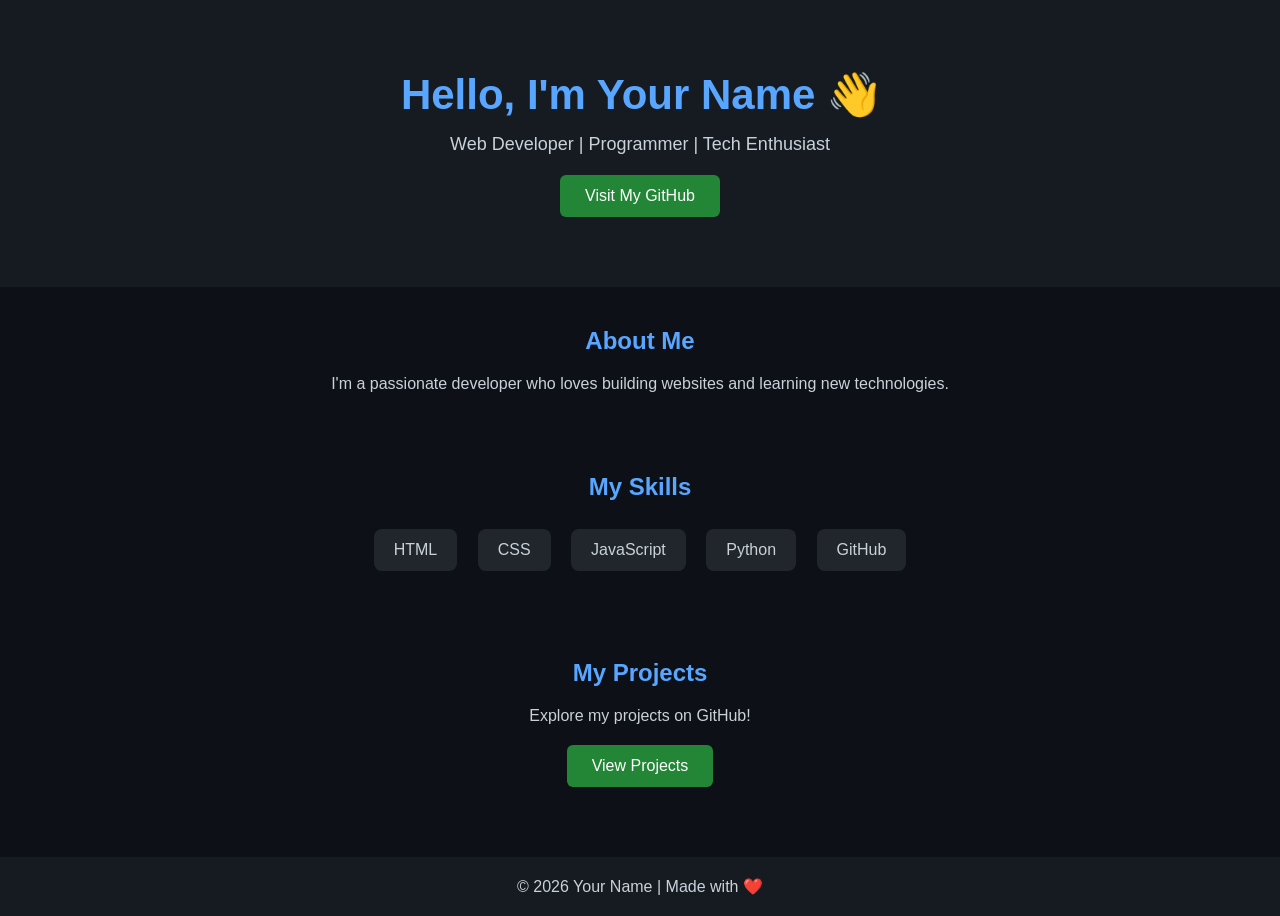
<file: INDEX.HTML>
<!DOCTYPE html>
<html lang="en">
<head>
    <meta charset="UTF-8">
    <meta name="viewport" content="width=device-width, initial-scale=1.0">
    <title>My GitHub Profile</title>
    <style>
        * {
            margin: 0;
            padding: 0;
            box-sizing: border-box;
        }

        body {
            font-family: Arial, sans-serif;
            background: #0d1117;
            color: #c9d1d9;
            text-align: center;
        }

        header {
            padding: 70px 20px;
            background: #161b22;
        }

        h1 {
            color: #58a6ff;
            font-size: 42px;
        }

        header p {
            margin-top: 15px;
            font-size: 18px;
        }

        section {
            padding: 40px 20px;
        }

        h2 {
            color: #58a6ff;
            margin-bottom: 20px;
        }

        .skills span {
            display: inline-block;
            background: #21262d;
            padding: 12px 20px;
            margin: 8px;
            border-radius: 8px;
        }

        .btn {
            display: inline-block;
            margin-top: 20px;
            padding: 12px 25px;
            background: #238636;
            color: white;
            text-decoration: none;
            border-radius: 6px;
        }

        .btn:hover {
            background: #2ea043;
        }

        footer {
            padding: 20px;
            background: #161b22;
            margin-top: 30px;
        }
    </style>
</head>
<body>

    <header>
        <h1>Hello, I'm Your Name 👋</h1>
        <p>Web Developer | Programmer | Tech Enthusiast</p>
        <a class="btn" href="https://github.com/yourusername">
            Visit My GitHub
        </a>
    </header>

    <section>
        <h2>About Me</h2>
        <p>
            I'm a passionate developer who loves building
            websites and learning new technologies.
        </p>
    </section>

    <section>
        <h2>My Skills</h2>
        <div class="skills">
            <span>HTML</span>
            <span>CSS</span>
            <span>JavaScript</span>
            <span>Python</span>
            <span>GitHub</span>
        </div>
    </section>

    <section>
        <h2>My Projects</h2>
        <p>Explore my projects on GitHub!</p>
        <a class="btn" href="https://github.com/yourusername?tab=repositories">
            View Projects
        </a>
    </section>

    <footer>
        <p>© 2026 Your Name | Made with ❤️</p>
    </footer>

</body>
</html>
</file>
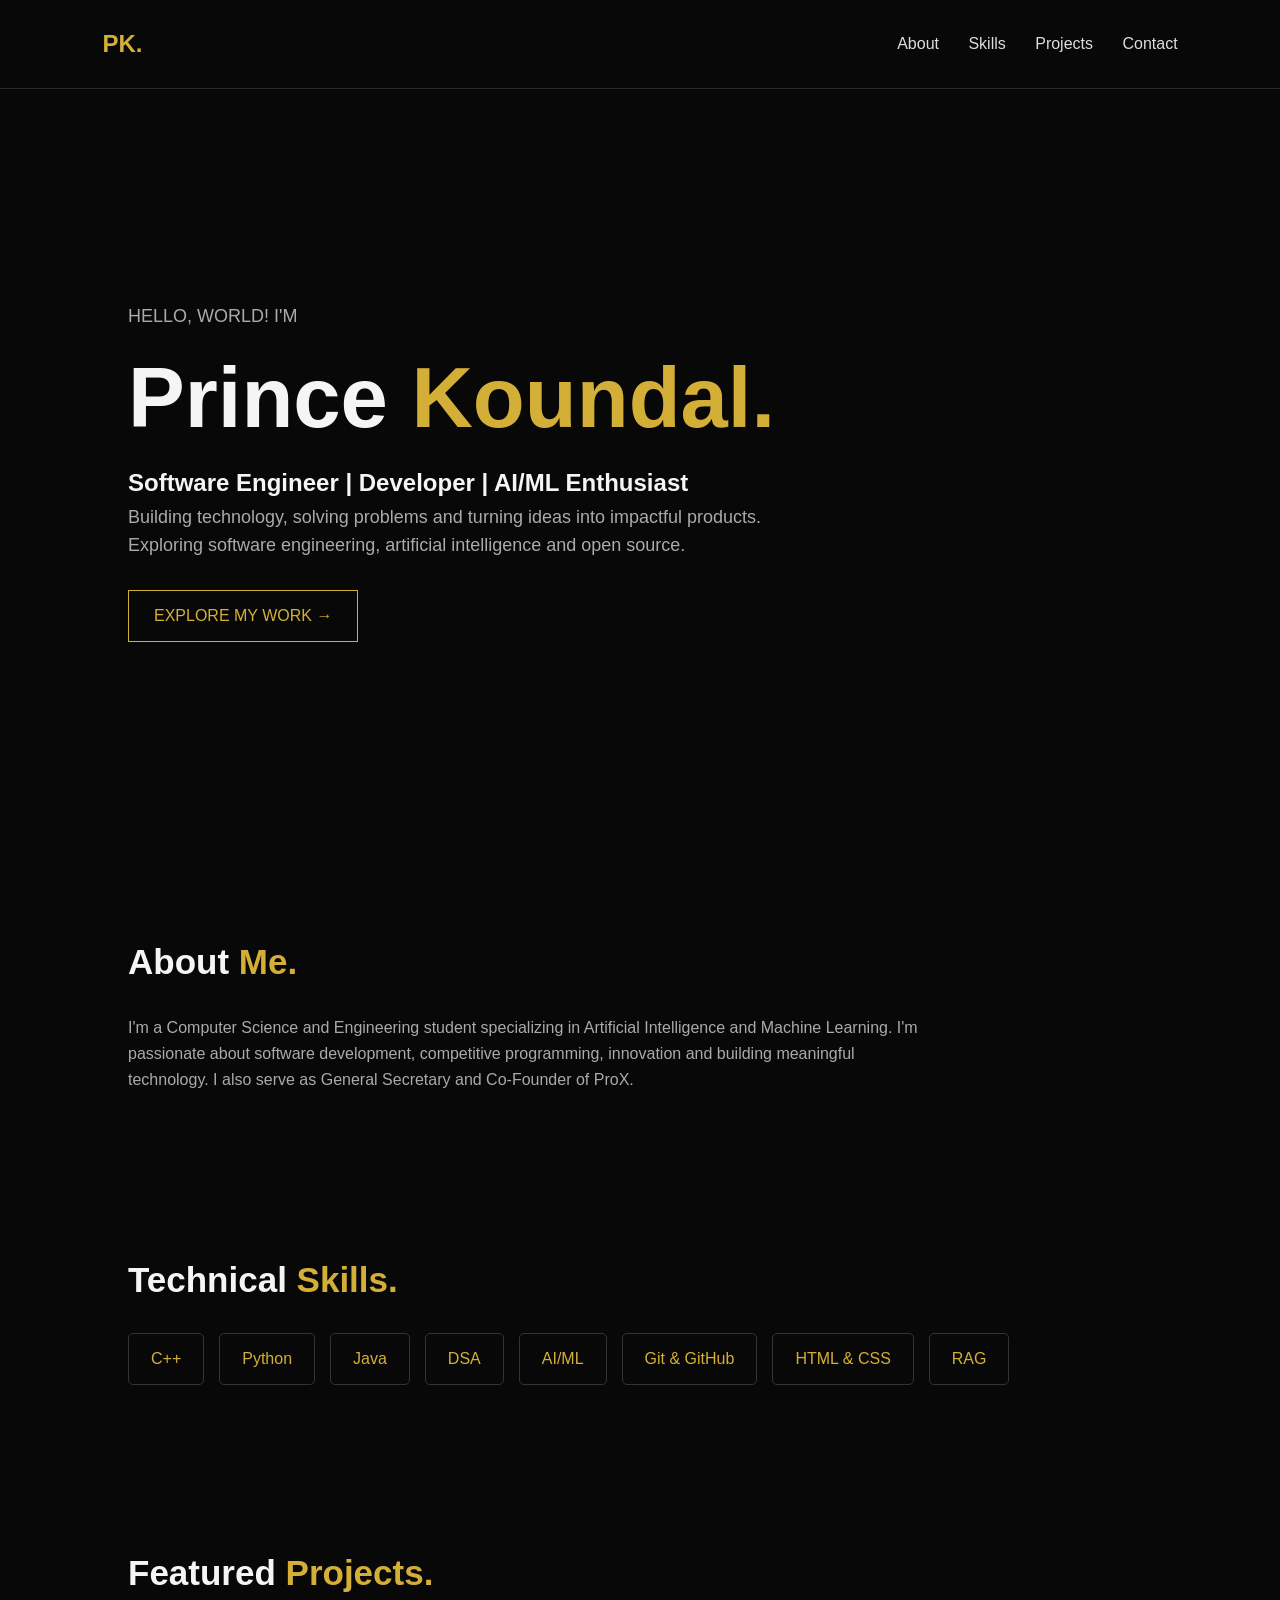
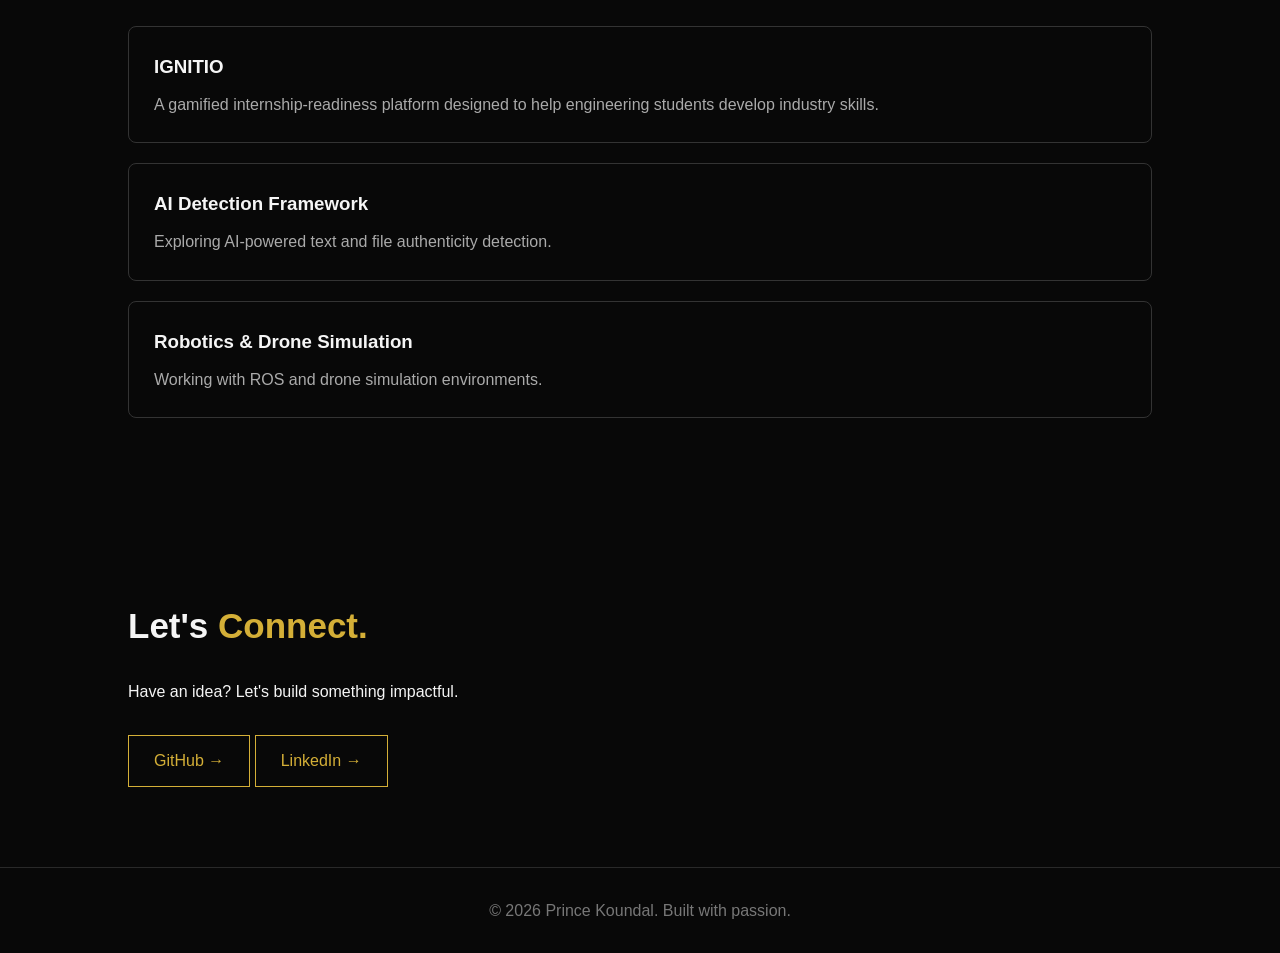
<file: idex.html>
<!DOCTYPE html>
<html lang="en">
<head>
  <meta charset="UTF-8">
  <meta name="viewport" content="width=device-width, initial-scale=1.0">
  <meta name="description" content="Prince Koundal | Software Engineer, Developer and AI/ML Enthusiast">
  <title>sukhbans Portfolio</title>
  <style>
    * {
      margin: 0;
      padding: 0;
      box-sizing: border-box;
    }

    body {
      background: #080808;
      color: #f5f5f5;
      font-family: Arial, sans-serif;
      line-height: 1.6;
    }

    header {
      display: flex;
      justify-content: space-between;
      align-items: center;
      padding: 25px 8%;
      border-bottom: 1px solid #292929;
    }

    .logo {
      font-size: 24px;
      font-weight: bold;
      color: #d4af37;
    }

    nav a {
      color: #ddd;
      text-decoration: none;
      margin-left: 25px;
    }

    nav a:hover {
      color: #d4af37;
    }

    .hero {
      min-height: 85vh;
      display: flex;
      flex-direction: column;
      justify-content: center;
      padding: 80px 10%;
    }

    .hero h1 {
      font-size: clamp(45px, 8vw, 85px);
      line-height: 1.1;
      margin: 20px 0;
    }

    .gold {
      color: #d4af37;
    }

    .hero p {
      color: #aaa;
      max-width: 650px;
      font-size: 18px;
    }

    .btn {
      display: inline-block;
      margin-top: 30px;
      padding: 12px 25px;
      border: 1px solid #d4af37;
      color: #d4af37;
      text-decoration: none;
      width: fit-content;
      transition: .3s;
    }

    .btn:hover {
      background: #d4af37;
      color: #080808;
    }

    section {
      padding: 80px 10%;
    }

    section h2 {
      font-size: 35px;
      margin-bottom: 25px;
    }

    .about p {
      color: #aaa;
      max-width: 800px;
    }

    .skills {
      display: flex;
      flex-wrap: wrap;
      gap: 15px;
    }

    .skills span {
      border: 1px solid #333;
      padding: 12px 22px;
      color: #d4af37;
      border-radius: 5px;
    }

    .project {
      padding: 25px;
      border: 1px solid #333;
      margin-bottom: 20px;
      border-radius: 8px;
    }

    .project p {
      color: #aaa;
      margin-top: 10px;
    }

    footer {
      text-align: center;
      padding: 30px;
      border-top: 1px solid #292929;
      color: #777;
    }

    @media(max-width: 600px) {
      header {
        flex-direction: column;
        gap: 15px;
      }

      nav a {
        margin: 0 8px;
        font-size: 13px;
      }
    }
  </style>
</head>

<body>

  <header>
    <div class="logo">PK.</div>
    <nav>
      <a href="#about">About</a>
      <a href="#skills">Skills</a>
      <a href="#projects">Projects</a>
      <a href="#contact">Contact</a>
    </nav>
  </header>

  <main>
    <div class="hero">
      <p class="gold">HELLO, WORLD! I'M</p>
      <h1>Prince <span class="gold">Koundal.</span></h1>
      <h2>Software Engineer | Developer | AI/ML Enthusiast</h2>
      <p>
        Building technology, solving problems and turning ideas
        into impactful products. Exploring software engineering,
        artificial intelligence and open source.
      </p>
      <a class="btn" href="#projects">EXPLORE MY WORK →</a>
    </div>

    <section id="about" class="about">
      <h2>About <span class="gold">Me.</span></h2>
      <p>
        I'm a Computer Science and Engineering student specializing
        in Artificial Intelligence and Machine Learning. I'm passionate
        about software development, competitive programming,
        innovation and building meaningful technology.
        I also serve as General Secretary and Co-Founder of ProX.
      </p>
    </section>

    <section id="skills">
      <h2>Technical <span class="gold">Skills.</span></h2>
      <div class="skills">
        <span>C++</span>
        <span>Python</span>
        <span>Java</span>
        <span>DSA</span>
        <span>AI/ML</span>
        <span>Git & GitHub</span>
        <span>HTML & CSS</span>
        <span>RAG</span>
      </div>
    </section>

    <section id="projects">
      <h2>Featured <span class="gold">Projects.</span></h2>

      <div class="project">
        <h3>IGNITIO</h3>
        <p>
          A gamified internship-readiness platform designed
          to help engineering students develop industry skills.
        </p>
      </div>

      <div class="project">
        <h3>AI Detection Framework</h3>
        <p>
          Exploring AI-powered text and file authenticity detection.
        </p>
      </div>

      <div class="project">
        <h3>Robotics & Drone Simulation</h3>
        <p>
          Working with ROS and drone simulation environments.
        </p>
      </div>
    </section>

    <section id="contact">
      <h2>Let's <span class="gold">Connect.</span></h2>
      <p>Have an idea? Let's build something impactful.</p>
      <a class="btn" href="https://github.com/YOUR_USERNAME">
        GitHub →
      </a>
      <a class="btn" href="https://linkedin.com/in/YOUR_USERNAME">
        LinkedIn →
      </a>
    </section>
  </main>

  <footer>
    © 2026 Prince Koundal. Built with passion.
  </footer>

</body>
</html>
</file>
